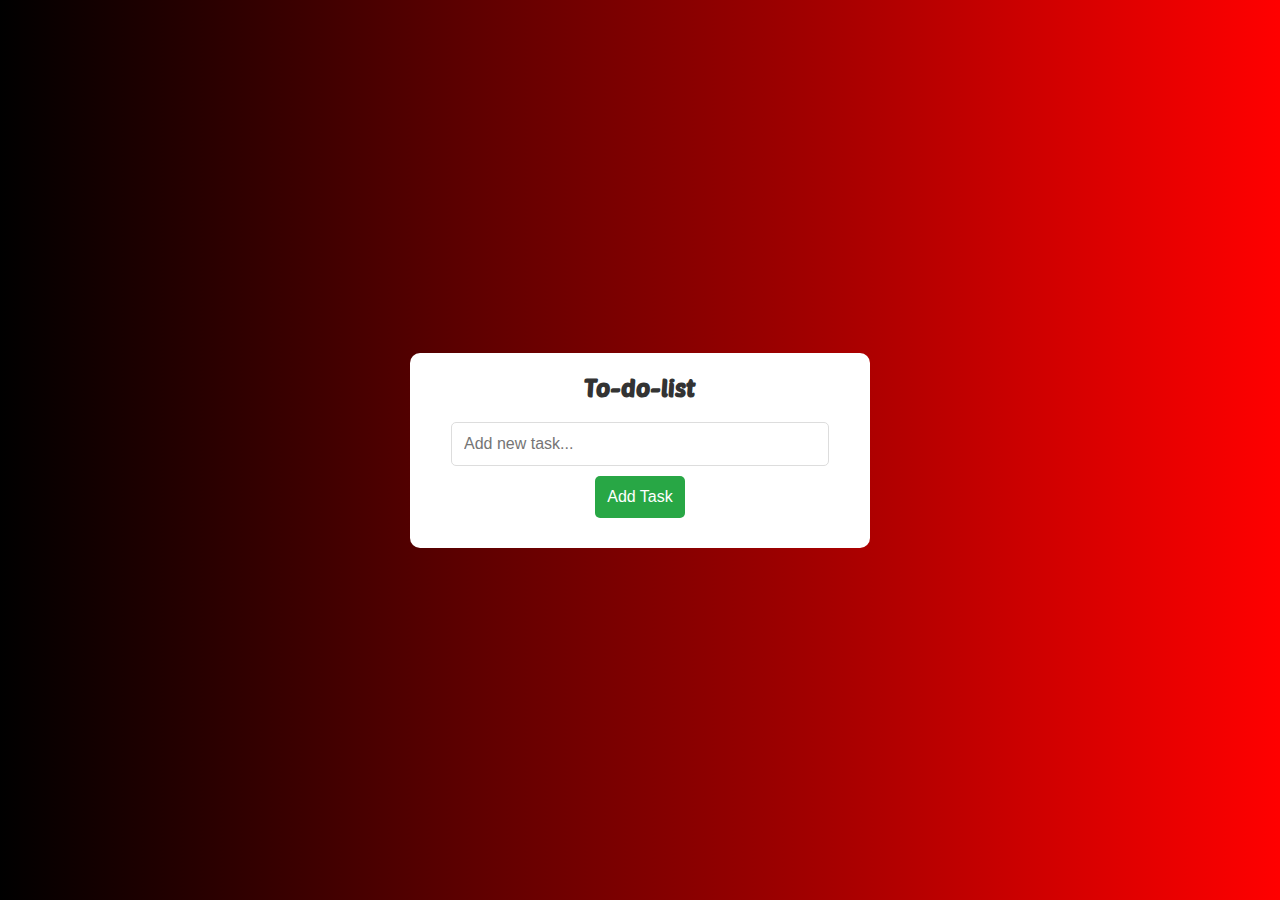
<file: Aula03 javaScript/index.html>
<!DOCTYPE html>
<html lang="pt-br">
<head>
    <meta charset="UTF-8">
    <meta name="viewport" content="width=device-width, initial-scale=1.0">
    <link rel="stylesheet" href="style.css">
    <script src="index.js"></script>
    <title>Document</title>
</head>
<body>
    <div class="container">

        <h1>To-do-list</h1>
        <input type="text" id="new-task" placeholder="Add new task...">
        <button id="add-task-btn">Add Task</button>
        <ul id="task-list">

        </ul>
        
    </div>
</body>
</html>
</file>
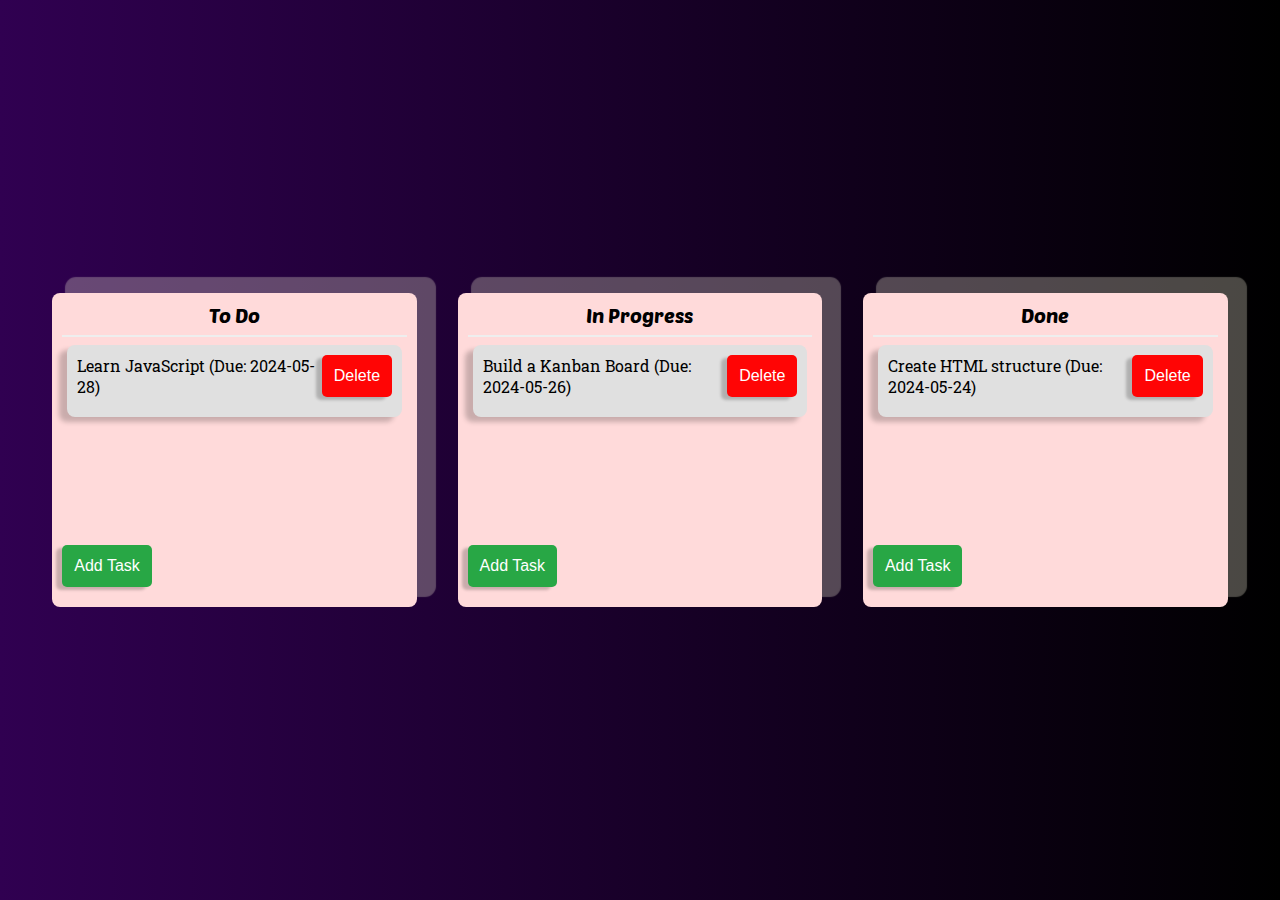
<file: todolist/index.html>
<!DOCTYPE html>
<html lang="en">
<head>
    <meta charset="UTF-8">
    <meta name="viewport" content="width=device-width, initial-scale=1.0">
    <title>Kanban Board</title>
    <link rel="stylesheet" href="styles/styles.css">
    <link rel="stylesheet" href="https://cdnjs.cloudflare.com/ajax/libs/animate.css/4.1.1/animate.min.css"/>
</head>
<body>
    <div class="kanban-board">
        <div class="kanban-column" id="todo">
            <h2>To Do</h2>
            <div class="kanban-tasks" id="todo-tasks" ondrop="drop(event)" ondragover="allowDrop(event)"></div>
            <button id="addTask" onclick="addTask('todo')">Add Task</button>
        </div>
        <div class="kanban-column" id="in-progress">
            <h2>In Progress</h2>
            <div class="kanban-tasks" id="in-progress-tasks" ondrop="drop(event)" ondragover="allowDrop(event)"></div>
            <button id="addTask" onclick="addTask('in-progress')">Add Task</button>
        </div>
        <div class="kanban-column" id="done">
            <h2>Done</h2>
            <div class="kanban-tasks" id="done-tasks" ondrop="drop(event)" ondragover="allowDrop(event)"></div>
            <button id="addTask" onclick="addTask('done')">Add Task</button>
        </div>
    </div>
    <script src="scripts/main.js"></script>
</body>
</html>
</file>
<file: Aula03 javaScript/style.css>
@import url('https://fonts.googleapis.com/css2?family=Freeman&display=swap');
@import url('https://fonts.googleapis.com/css2?family=Freeman&family=Josefin+Sans:ital,wght@0,100..700;1,100..700&display=swap');


@import url('https://fonts.googleapis.com/css2?family=Poppins:ital,wght@0,100;0,200;0,300;0,400;0,500;0,600;0,700;0,800;0,900;1,100;1,200;1,300;1,400;1,500;1,600;1,700;1,800;1,900&display=swap');

/* font-family: "Poppins", sans-serif; */

@import url('https://fonts.googleapis.com/css2?family=Poetsen+One&family=Poppins:ital,wght@0,100;0,200;0,300;0,400;0,500;0,600;0,700;0,800;0,900;1,100;1,200;1,300;1,400;1,500;1,600;1,700;1,800;1,900&display=swap');

/* font-family: "Poetsen One", sans-serif; */

body, h1, ul, li, button, input {
  margin: 0;
  padding: 0;
  box-sizing: border-box;
}

body {
  font-family: "Poppins", sans-serif;
  display: flex;
  justify-content: center;
  align-items: center;
  height: 100vh;
  background: linear-gradient(to right, black,red);
  color: #333;
}

.container {
  background-color: #fff;
  padding: 20px 30px;
  border-radius: 10px;
  width: 90%;
  max-width: 400px;
  text-align: center;

  animation: fadeIn 1s ease-in-out;
}

h1 {
  font-family: "Poetsen One", sans-serif;
  margin-bottom: 20px;
  font-size: 24px;
}

#new-task {
  width: calc(100% - 22px);
  padding: 12px;
  margin-bottom: 10px;
  border: 1px solid #ddd;
  border-radius: 5px;
  font-size: 16px;
}

#add-task-btn {
  padding: 12px;
  border: none;
  background-color: #28a745;
  color: #fff;
  border-radius: 5px;
  font-size: 16px;
  cursor: pointer;
  margin-bottom: 10px;

  transition: background-color 0.4s;
}

#add-task-btn:hover {
    background-color: #228b3a;
}

ul {
  list-style-type: none;
  padding: 0;
}

li {
  background-color: #f9f9f9;
  margin-bottom: 10px;
  padding: 10px 15px;
  border: 1px solid #ddd;
  border-radius: 5px;
  display: flex;
  justify-content: space-between;
  align-items: center;

  transition: background-color 0.4s;
}

li:hover {
  background-color: #f1f1f1;
}

li.completed {
  text-decoration: line-through;
  color: #aaa;
}

button.delete-btn {
  padding: 5px 10px;
  border: none;
  background-color: #dd331c;
  color: #fff;
  border-radius: 5px;
  cursor: pointer;

  transition: background-color 0.4s;
}

button.delete-btn:hover {
    background-color: #c12d1a;
}


@keyframes fadeIn {
  from {
    opacity: 0;
    transform: translateY(-50px);
  }
  to {
    opacity: 1;
    transform: translateY(0);
  }
}
</file>
<file: todolist/styles/styles.css>
@import url('https://fonts.googleapis.com/css2?family=Poetsen+One&display=swap');
@import url('https://fonts.googleapis.com/css2?family=Playfair+Display:ital,wght@0,400..900;1,400..900&family=Poetsen+One&family=Roboto+Slab:wght@100..900&display=swap');


:root {
    --font-size-base: 1rem;
    --font-size-small: 0.875rem;
    --font-size-large: 1.25rem;
    --padding-small: 0.5rem;
    --padding-medium: 1rem;
    --padding-large: 1.5rem;
    --border-radius: 0.5rem;
    --box-shadow: 0 0 0.625rem rgba(0, 0, 0, 0.1);
    --column-width: 30%;
    --column-width-small: 45%;
    --column-width-full: 100%;
    --column-margin: 0.625rem;
    --column-margin-small: 0.3125rem;
    --column-padding: 0.625rem;
    --task-margin: 0.3125rem;
    --task-padding: 0.625rem;
    --task-padding-small: 0.3125rem;
    --task-font-size-small: 0.75rem;
}

body {
    font-family: Arial, sans-serif;
    background-color: #f4f4f4;
    margin: 0;
    padding: 0;
    display: flex;
    justify-content: center;
    align-items: center;
    height: 100vh;
    font-size: var(--font-size-base);
}

.kanban-board {
    display: flex;
    flex-wrap: wrap;
    justify-content: space-around;
    width: 90%;
    margin: auto;
    box-sizing: border-box;
}

.kanban-column {
    background-color: #fff;
    border-radius: var(--border-radius);
    box-shadow: var(--box-shadow);
    width: var(--column-width);
    min-width: 15rem;
    margin: var(--column-margin);
    padding: var(--column-padding);
    box-sizing: border-box;
}

.kanban-column h2 {
    text-align: center;
    border-bottom: 0.125rem solid #eee;
    padding-bottom: var(--padding-small);
    margin: 0 0 var(--padding-small) 0;
    font-size: var(--font-size-large);
}

.kanban-tasks {
    min-height: 12.5rem;
    margin-top: var(--padding-small);
}

.task {
    background-color: #e0e0e0;
    border-radius: var(--border-radius);
    margin: var(--task-margin);
    padding: var(--task-padding);
    cursor: grab;
    border: 0.125rem solid transparent; /* Default border color */
    font-size: var(--font-size-base);
}

.task.dragging {
    opacity: 0.5;
}

.task.due-soon {
    border-color: red; /* Border color for tasks due soon */
}

.kanban-tasks.over {
    border: 0.125rem dashed #000;
}

/* Responsive Styles */
@media (max-width: 1280px) {
    .kanban-board {
        width: 95%;
    }

    .kanban-column {
        width: var(--column-width-small);
    }
}

@media (max-width: 768px) {
    .kanban-column {
        width: var(--column-width-full);
    }
}

@media (max-width: 480px) {
    .kanban-column {
        width: var(--column-width-full);
    }

    .kanban-tasks {
        min-height: 9.375rem;
    }

    .task {
        padding: var(--task-padding-small);
        font-size: var(--font-size-small);
    }
}

@media (max-width: 320px) {
    .kanban-column {
        width: var(--column-width-full);
        margin: var(--column-margin-small);
    }

    .task {
        padding: var(--task-padding-small);
        font-size: var(--task-font-size-small);
    }
}

/* Orientation Styles */
@media (orientation: landscape) {
    .kanban-board {
        flex-direction: row;
    }

    .kanban-column {
        width: var(--column-width);
    }
}

@media (orientation: portrait) {
    .kanban-board {
        flex-direction: column;
        align-items: center;
    }

    .kanban-column {
        width: 90%;
        margin-bottom: var(--padding-large);
    }
}


h2 {
    font-family: "Poetsen One", sans-serif;
    font-weight: 400;
    font-style: normal;
  }

body{

    background: linear-gradient(to right, rgb(48 0 81), rgb(0 0 0));

}

.task{

    display: flex;
    justify-content: space-between;
}

button{

    padding: 12px;
    border: none;
    background-color: #ff0505;
    color: #fff;
    border-radius: 5px;
    font-size: 16px;
    cursor: pointer;
    margin-bottom: 10px;
    box-shadow: -6px 3px 3px #00000036;
  
    transition: background-color 0.4s;

}

button:hover {
    background-color: #bd1717;
    
}

#addTask{
  padding: 12px;
  border: none;
  background-color: #28a745;
  color: #fff;
  border-radius: 5px;
  font-size: 16px;
  cursor: pointer;
  margin-bottom: 10px;
  box-shadow: -6px 3px 3px #00000036;

  transition: background-color 0.4s;
}

#addTask:hover {
    background-color: #228b3a;
}


.kanban-tasks{

    font-family: "Roboto Slab", serif;

}

.task.due-soon{
    border:none;
    box-shadow: -8px 5px 5px #00000036;
}

.kanban-column {
    background-color: #ffdada;
    box-shadow: 16px -13px 1px 3px #e7e1cd52;
}
</file>
